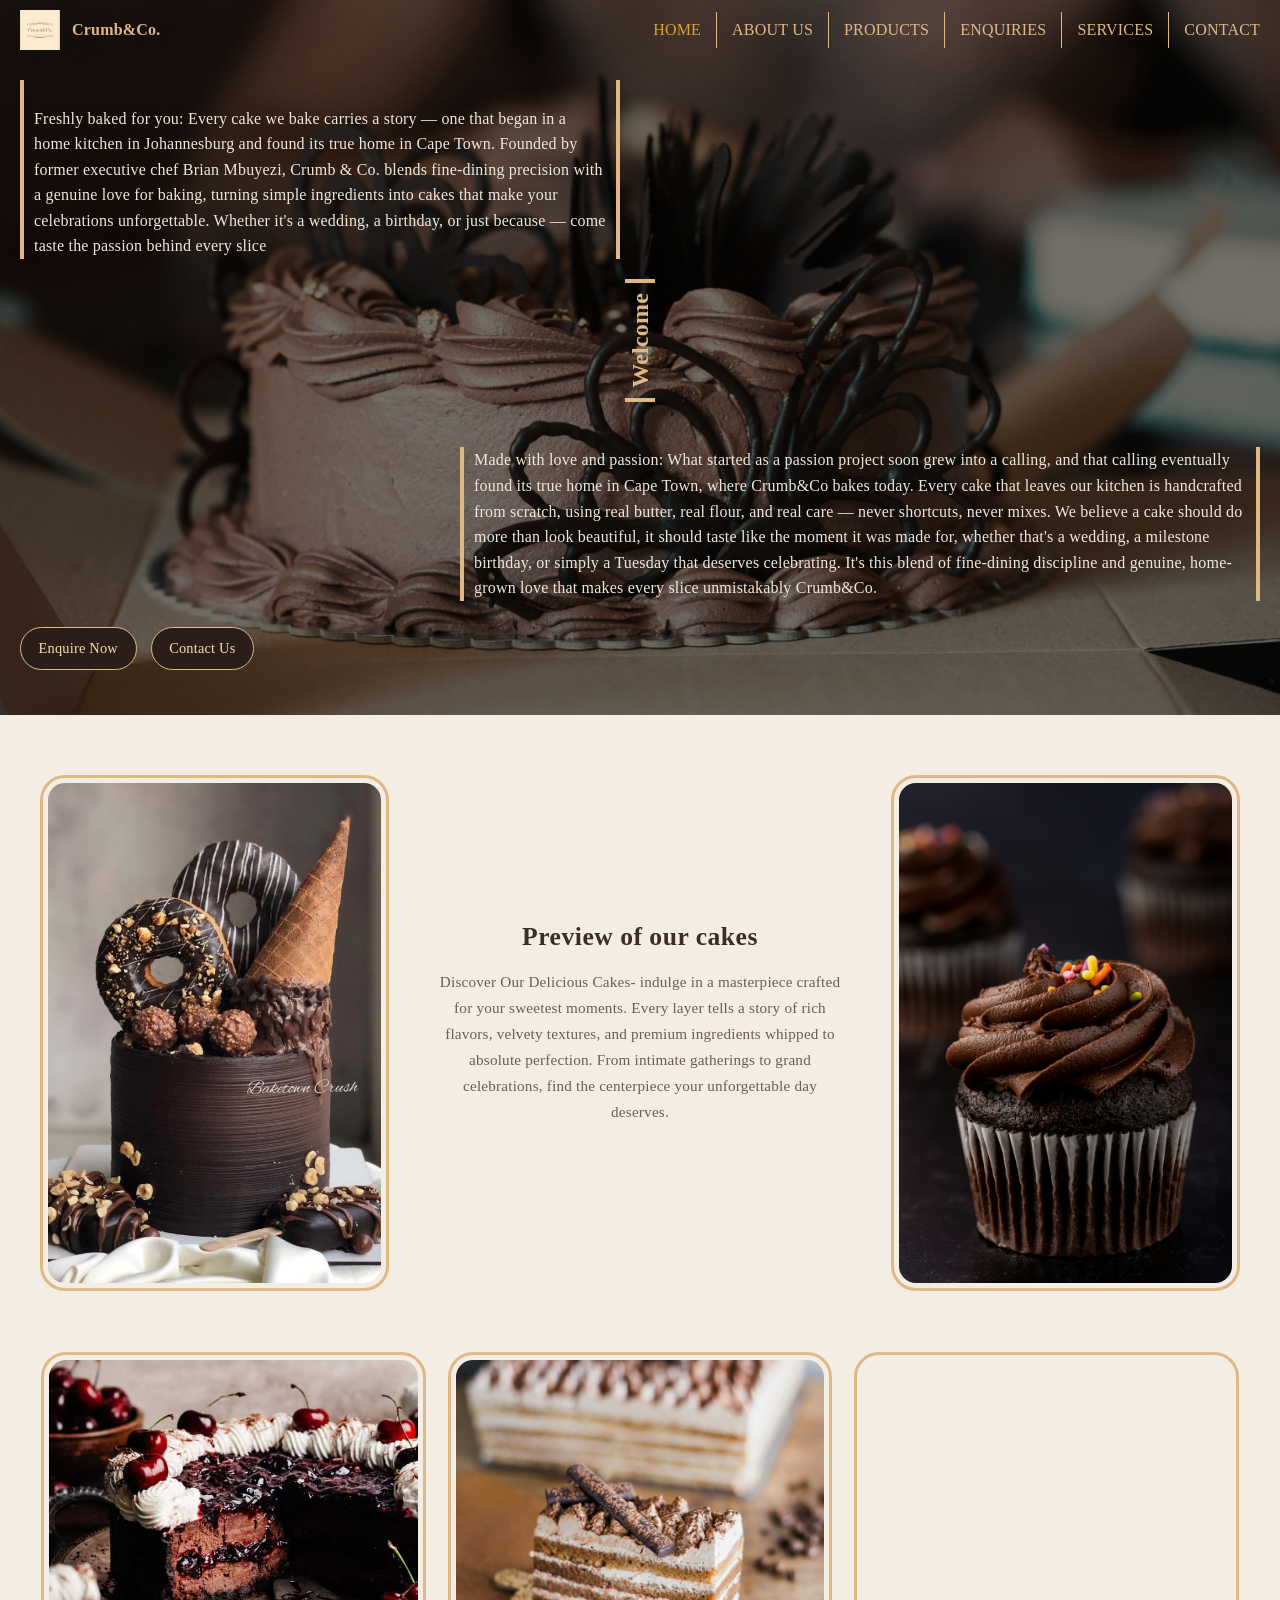
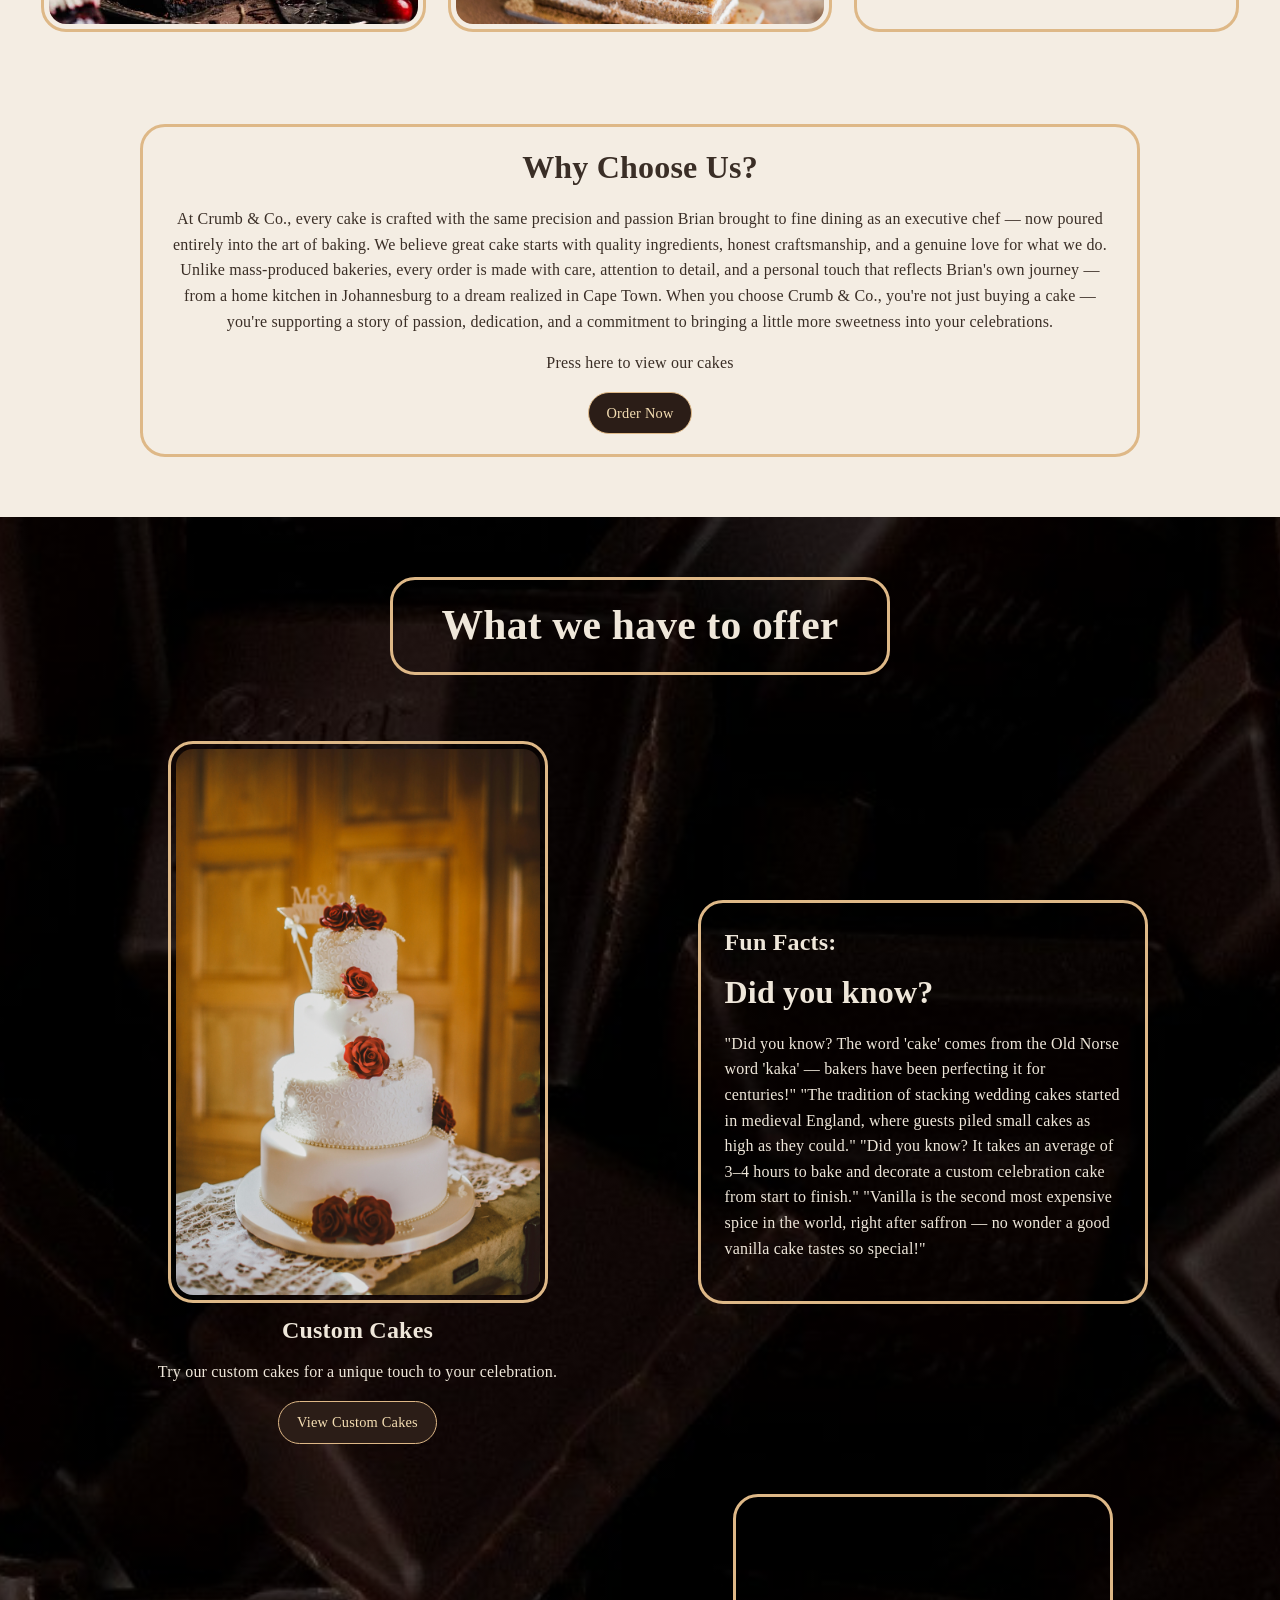
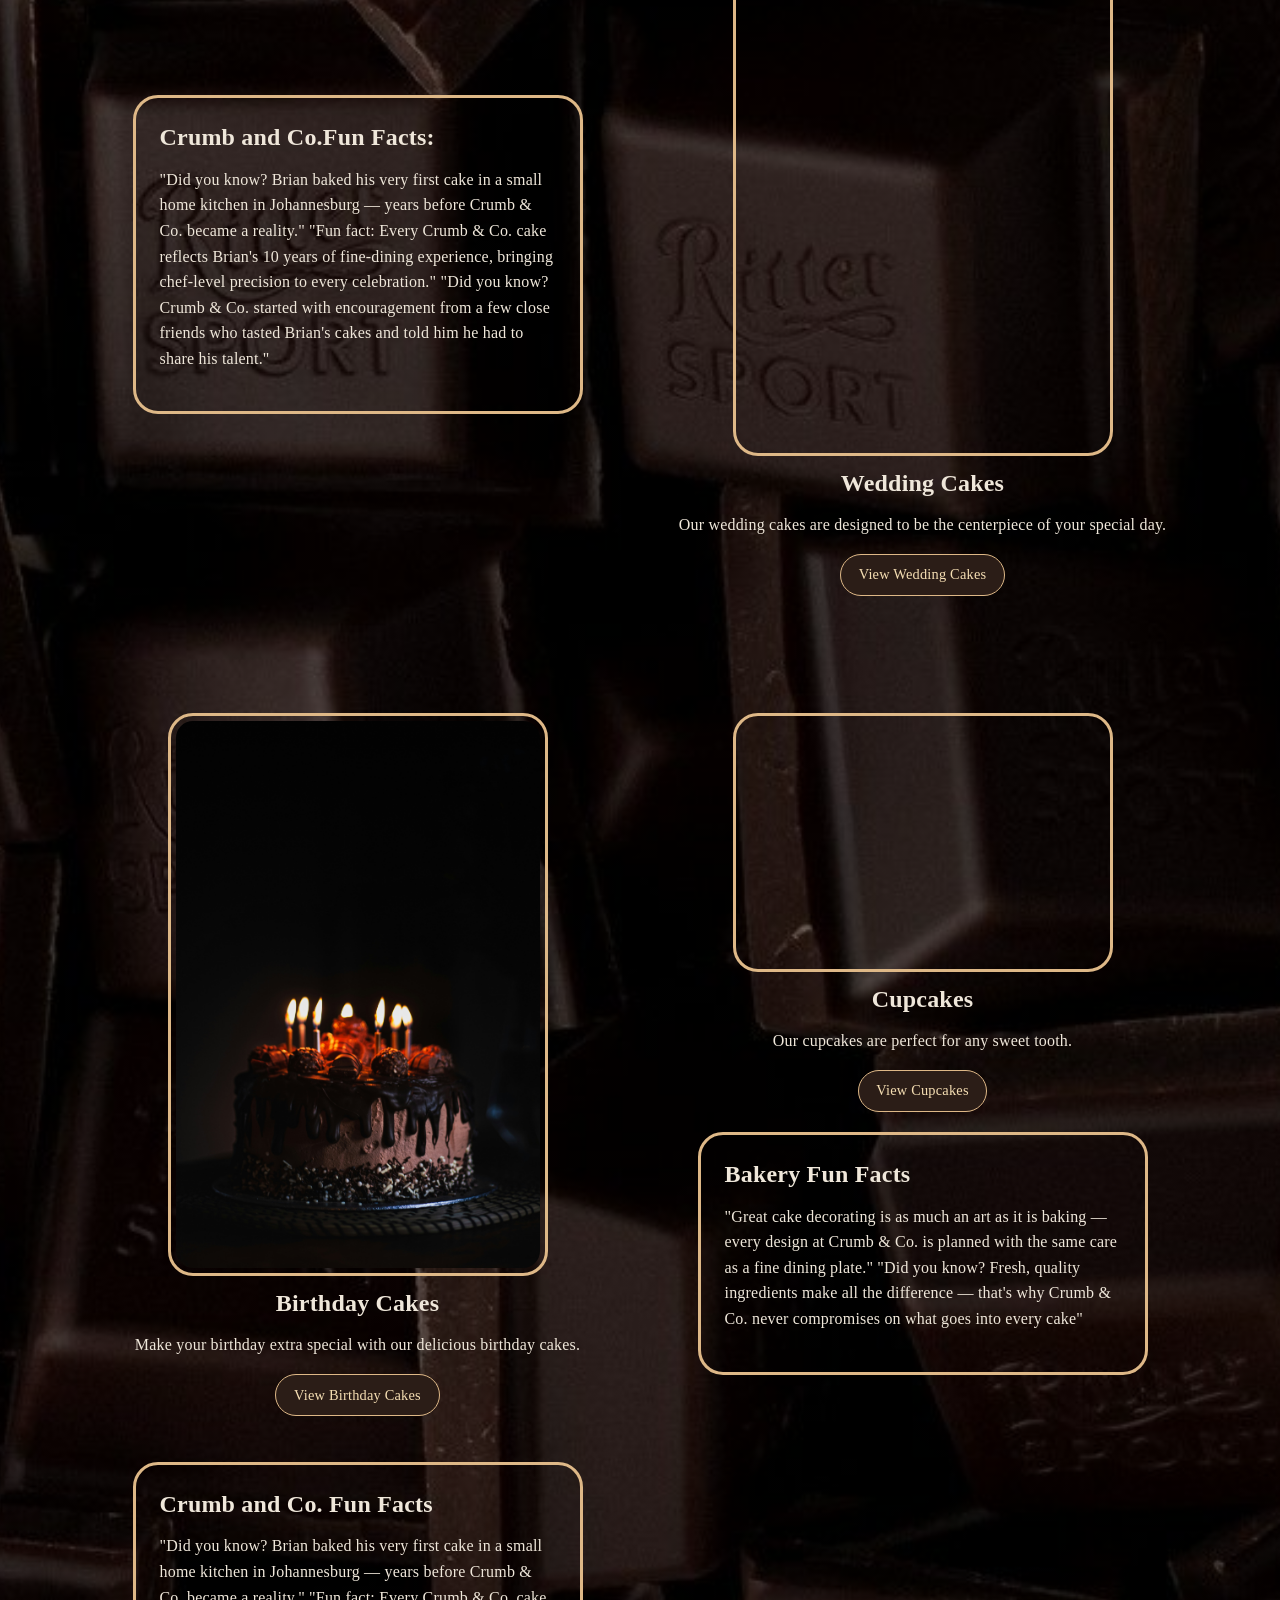
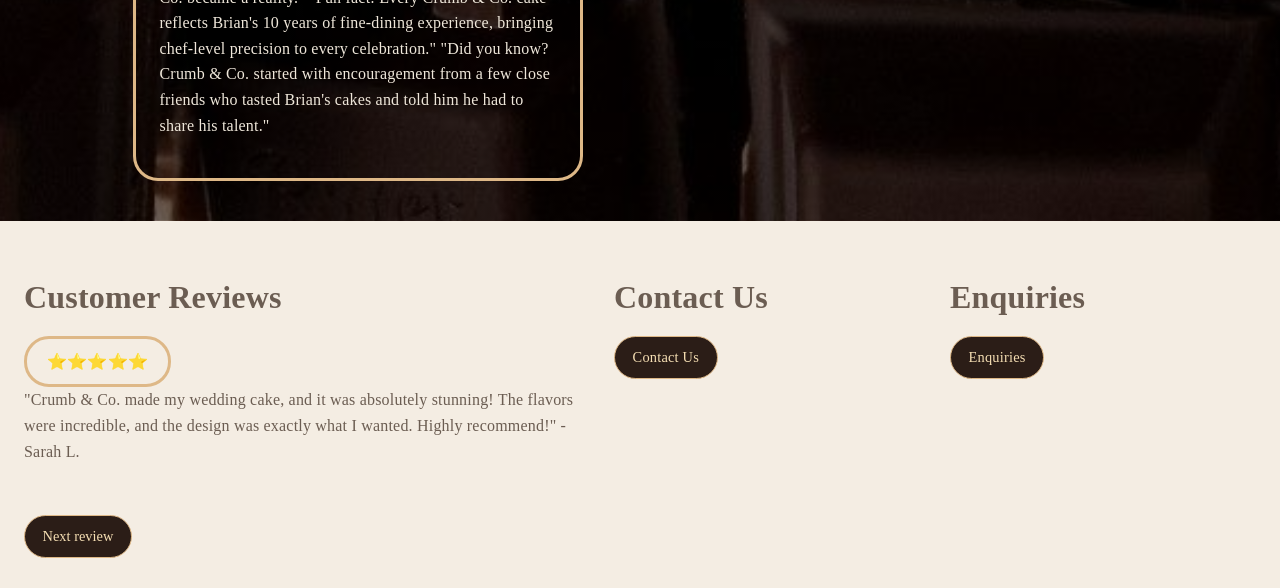
<file: index.html>
<!DOCTYPE html>
<html lang="en">
<head>
    <meta charset="UTF-8">
    <meta name="viewport" content="width=device-width, initial-scale=1.0">
    <meta name="description" content="Crumb &amp; Co. is a Cape Town cake bakery founded by chef Brian Mbuyezi. Handcrafted wedding, birthday and custom cakes and cupcakes, baked from scratch. Enquire today.">
    <meta property="og:title" content="Crumb &amp; Co. | Custom, Wedding &amp; Birthday Cakes in Cape Town">
    <meta property="og:description" content="Crumb &amp; Co. is a Cape Town cake bakery founded by chef Brian Mbuyezi. Handcrafted wedding, birthday and custom cakes and cupcakes, baked from scratch. Enquire today.">
    <meta property="og:type" content="website">
    <link rel="stylesheet" href="./assets/css/style.css">
    <title>Crumb &amp; Co. | Custom, Wedding &amp; Birthday Cakes in Cape Town</title>
    <script type="application/ld+json">
    {"@context":"https://schema.org","@type":"Bakery","name":"Crumb & Co.","description":"Cake bakery in Cape Town specialising in wedding, birthday and custom cakes and cupcakes.","telephone":"+27 123 456 789","email":"info@crumbandco.com","address":{"@type":"PostalAddress","streetAddress":"14 Kloof Street, Gardens","addressLocality":"Cape Town","postalCode":"8001","addressCountry":"ZA"},"openingHours":["Mo-Fr 09:00-17:00","Sa-Su 10:00-14:00"]}
    </script>
</head>
<body>
   <div class="Start-section">
    <div class="header-image">
        <header>
            <nav>
    <div class="logo-group">
        <img src="./assets/images/Crumb&CoLogo.png" alt="Crumb&Co logo" class="logo-image">
        <span class = "bakery-name">Crumb&Co.</span>
    </div>
    <button class="nav-toggle" type="button" aria-label="Toggle navigation menu" aria-expanded="false" aria-controls="nav-links">☰</button>
            <div class="nav-links" id="nav-links">
        <a href="./index.html">HOME</a>
        <a href="./pages/about.html">ABOUT US</a>
        <a href="./pages/products.html">PRODUCTS</a>
        <a href="./pages/enquire.html">ENQUIRIES</a>
        <a href="./pages/services.html">SERVICES</a>
        <a href="./pages/contact.html">CONTACT</a>
    </div>
</nav>
        </header>
        <main>
            <div class = "header-content">
                <h1 class="sr-only">Crumb &amp; Co. – Custom, Wedding and Birthday Cakes in Cape Town</h1>
                <p>
                    <br>
                    Freshly baked for you:
                    Every cake we bake carries a story — one that began in a home kitchen in Johannesburg and found its true home in Cape Town. 
                    Founded by former executive chef Brian Mbuyezi, Crumb & Co. blends fine-dining precision with a genuine love for baking, turning simple ingredients into cakes that make your celebrations unforgettable.
                    Whether it's a wedding, a birthday, or just because — come taste the passion behind every slice
                </p>
            </div>
            <div class = "heading-welcome">
                <h3 class = "heading" >Welcome</h3>
            </div>
            <br>
            <div class = "heading-content">
                <p class = "second-paragraph">
                    Made with love and passion: 
                    What started as a passion project soon grew into a calling, and that calling eventually found its true home in Cape Town, where Crumb&Co bakes today.
                    Every cake that leaves our kitchen is handcrafted from scratch, using real butter, real flour, and real care — never shortcuts, never mixes. We believe a cake should do more than look beautiful,
                    it should taste like the moment it was made for, whether that's a wedding, a milestone birthday, or simply a Tuesday that deserves celebrating. 
                    It's this blend of fine-dining discipline and genuine, home-grown love that makes every slice unmistakably Crumb&Co.
                    </p>
            </div>
            <div class = "heading-buttons">
                <a href = "./pages/enquire.html" class = "btn-enquire"> Enquire Now </a>
                <a href = "./pages/contact.html" class = "btn-contact"> Contact Us </a>
                </div>
                <br>
        </main>
    </div> <!-- closes header-image -->
</div>
        <div class = "container">
        <div class = "top-row-content">
            <div class = "image-container">
                <img src = "./assets/images/Chocolate_Cake_with donuts.jpg" alt="Chocolate cake with donuts" class="cake1" loading="lazy" decoding="async">
            </div>
            <div class = "hero-section-text-center">
            <span class = "heading-middle-text">
                <h3>Preview of our cakes</h3>
            <p>Discover Our Delicious Cakes-
               indulge in a masterpiece crafted for your sweetest moments. Every layer tells a story of rich flavors, velvety textures, and premium ingredients whipped to absolute perfection. From intimate gatherings to grand celebrations, find the centerpiece your unforgettable day deserves.
            </p>
            </span>
                </div>
                <div class = "image-container">
                <img src = "./assets/images/Chocolate_Cupcake.jpg" alt="Chocolate cupcake" class="cake2" loading="lazy" decoding="async">
                </div>
                </div>

                <div class = "bottom-row-image-container">
                <table>
                    <tr>
                        <td><img src = "./assets/images/Black Forest Cheesecake.jpg" alt="Black Forest cheesecake" class="cake3" loading="lazy" decoding="async"></td>
                        <td><img src = "./assets/images/anthony-espinosa-6iqpLKqeaE0-unsplash.jpg" alt="Decorated celebration cake" class="cake4" loading="lazy" decoding="async"></td>
                        <td><img src = "./assets/images/jr-r-90HdOlGbjck-unsplash.jpg" alt="Freshly baked cake from Crumb & Co." class="cake5" loading="lazy" decoding="async"></td>
                          </tr>
                </table>
                <br><br>

                <div class = "bottom-row-text">
                 <h2>Why Choose Us?</h2>
        <p>
           At Crumb & Co., every cake is crafted with the same precision and passion Brian brought to fine dining as an executive chef — now poured entirely into the art of baking.
           We believe great cake starts with quality ingredients, honest craftsmanship, and a genuine love for what we do.
           Unlike mass-produced bakeries, every order is made with care, attention to detail,
           and a personal touch that reflects Brian's own journey — from a home kitchen in Johannesburg to a dream realized in Cape Town.
           When you choose Crumb & Co., you're not just buying a cake — you're supporting a story of passion, dedication, and a commitment to bringing a little more sweetness into your celebrations.
        </p>
        <div class = "btn-container">
            <p>Press here to view our cakes</p>
            <a href = "./pages/products.html" class = "ordernow-btn"> Order Now</a>
            </div>
        </div>
            </div>
    </div> <!-- closes container -->

    <div class = "products-section">
        <h1>What we have to offer</h1>
        <br>
        <table>
            <tr>
                <td class = "product-data-first-row">
                <img src = "./assets/images/thomas-william-U7N6XFvTBjU-unsplash.jpg" class = "first cake" alt = "Custom Cakes" loading="lazy" decoding="async">
                <h3>Custom Cakes</h3>
                <p>Try our custom cakes for a unique touch to your celebration.</p>
                <a href = "./pages/products.html" class = "customcakes-btn">View Custom Cakes</a>
            </td>

                <td class = "fun-facts-section">
                    <div class = "fun-facts-border">
                <h3>Fun Facts:</h3>
                <h2>Did you know?</h2>
                <p>
                "Did you know? The word 'cake' comes from the Old Norse word 'kaka' — bakers have been perfecting it for centuries!"
                "The tradition of stacking wedding cakes started in medieval England, where guests piled small cakes as high as they could."
                "Did you know? It takes an average of 3–4 hours to bake and decorate a custom celebration cake from start to finish."
                "Vanilla is the second most expensive spice in the world, right after saffron — no wonder a good vanilla cake tastes so special!"
               </p>
               </div>
            </td>
                </tr>

                    <tr class="table-spacer-row">
                    <td colspan="2">

                     </td> <!-- This creates an empty bridge row -->
                    </tr>

                <tr>
                        <td class = "crumb-fun-facts">
                            <div class = "fun-facts-second-border">
                        <h3>Crumb and Co.Fun Facts:</h3>
                        <p>
                        "Did you know? Brian baked his very first cake in a small home kitchen in Johannesburg — years before Crumb & Co. became a reality."
                        "Fun fact: Every Crumb & Co. cake reflects Brian's 10 years of fine-dining experience, bringing chef-level precision to every celebration."
                        "Did you know? Crumb & Co. started with encouragement from a few close friends who tasted Brian's cakes and told him he had to share his talent."
                    </p>
                    </div>
                    </td>
                <td class = "product-data-second-row">
                <img src = "./assets/images/mads-eneqvist-Xb5c2x6wJPc-unsplash.jpg" alt = "Wedding Cakes" loading="lazy" decoding="async">
                <h3>Wedding Cakes</h3>
                <p>Our wedding cakes are designed to be the centerpiece of your special day.</p>
                <a href = "./pages/products.html" class = "weddingcakes-btn">View Wedding Cakes</a>
                </td>
                </tr>
                </table>
               
                <br><br><br>
                <div class = "product-data-bottom">
                    <div class = "first-bottom-content">
                <img src = "./assets/images/duncan-kidd-qSPxjNn7Uy8-unsplash.jpg" alt = "Birthday Cakes" width="400px" loading="lazy" decoding="async">
                <h3>Birthday Cakes</h3>
                <p>Make your birthday extra special with our delicious birthday cakes.</p>
                <a href = "./pages/products.html" class = "birthdaycakes-btn">View Birthday Cakes</a>
                <br>

                <div class = "bottom-text-facts-container">
                    <h3>Crumb and Co. Fun Facts</h3>
                <p>
                    "Did you know? Brian baked his very first cake in a small home kitchen in Johannesburg — years before Crumb & Co. became a reality."
                    "Fun fact: Every Crumb & Co. cake reflects Brian's 10 years of fine-dining experience, bringing chef-level precision to every celebration."
                    "Did you know? Crumb & Co. started with encouragement from a few close friends who tasted Brian's cakes and told him he had to share his talent."
                </p>
                </div>
                </div>
               

                <div class = "second-bottom-content">
                    <div class = "image-content">
                 <img src = "./assets/images/darko-trajkovic-IO4PaS3zYH0-unsplash.jpg" alt = "Cupcakes" width = "400px" loading="lazy" decoding="async">
                <h3>Cupcakes</h3>
                <p>Our cupcakes are perfect for any sweet tooth.</p>
                <a href = "./pages/products.html" class = "cupcakes-btn">View Cupcakes</a>
                        </div>
                <div class="bottom-text-second-facts-container">
                     <h3>Bakery Fun Facts</h3>
                    <p>
                    "Great cake decorating is as much an art as it is baking — every design at Crumb & Co. is planned with the same care as a fine dining plate."
                    "Did you know? Fresh, quality ingredients make all the difference — that's why Crumb & Co. never compromises on what goes into every cake"
                </p>
                </div>
                </div>
    </div>
    </div> <!-- closes products-section -->
    <br>

    <footer>
        <div class = "footer-content">
        <div class = "reviews">
            <h2>Customer Reviews</h2>
            <div class = "stars">
            <span>⭐⭐⭐⭐⭐</span>
            </div>
            <div id="reviews-list" class="reviews-list">
            <p>"Crumb & Co. made my wedding cake, and it was absolutely stunning! The flavors were incredible, and the design was exactly what I wanted. Highly recommend!" - Sarah L.</p>
            <p>"I ordered a custom birthday cake for my son's party, and it was a hit! The kids loved it, and the adults couldn't stop raving about how delicious it was." - Mark T.</p>
            <p>"The cupcakes from Crumb & Co. are to die for! Perfectly moist and beautifully decorated. I'll definitely be ordering again." - Emily R.</p>
            </div>
        </div>

            <div class = "contact">
                <h2>Contact Us</h2>
                <a href = "./pages/contact.html" class = "btn"> Contact Us </a>
            </div>

            <div class = "enquiries">
                <h2>Enquiries</h2>
                <a href = "./pages/enquire.html" class = "btn"> Enquiries </a>
                </div>
            </div>
    </footer>
    <script src="./assets/js/main.js" defer></script>
</body>
</html>
</file>
<file: assets/css/style.css>
/* ---------- 1. Tokens & reset ---------- */
:root {
  --heritage-olive: #6B7040;
  --burnt-terracotta: #B5502F;
  --alabaster-cream: #EFE7DA;
  --soft-oatmeal: #E4b5BE;
  --honey-gold: #D9A32B;
  --warm-esspresso: #4A3428;
  --Dark-brown: #2b1d17;
  --cream: #f4ede3;
  --ink: #3a2e26;
  --radius: 25px;
}

*, *::before, *::after { box-sizing: border-box; }
html { -webkit-text-size-adjust: 100%; scroll-behavior: smooth; }
body {
  margin: 0; padding: 0; width: 100%;
  overflow-x: hidden;
  font-family: Georgia, 'Times New Roman', serif;
  font-size: 1rem; line-height: 1.6; letter-spacing: .2px;
  color: var(--ink); background-color: var(--cream);
}
img { 
  max-width: 100%; height: auto; display: block;
 }
[hidden] { 
  display: none !important; 
}
.sr-only {
  position: absolute; width: 1px; height: 1px; margin: -1px; padding: 0;
  overflow: hidden; clip: rect(0 0 0 0); white-space: nowrap; border: 0;
}

/* ---------- 2. Typography (rem/clamp scale) ---------- */
h1, h2, h3, h4 { 
  line-height: 1.25; font-weight: 600; margin: 0 0 .6em;
 }
h1 { 
  font-size: clamp(1.8rem, 4vw, 2.6rem);
 }
h2 { 
  font-size: clamp(1.4rem, 3vw, 2rem);
 }
h3 { 
  font-size: clamp(1.15rem, 2.2vw, 1.5rem); 
}
h4 { 
  font-size: 1.15rem;
 }
p { 
  margin: 0 0 1em; 
}

/* ---------- 3. Header & navigation (all pages) ---------- */
.header-image, .products-header-image, .Enquires-header-image,
.About-header-image, .Services-header-image, .Contact-header-image {
  background-size: cover; 
  background-position: center; 
  background-repeat: no-repeat;
  width: 100%; position: relative; 
  display: flex; 
  flex-direction: column;
  color: var(--alabaster-cream);
}
.header-image { 
  min-height: 400px;
  background-image: linear-gradient(rgba(0,0,0,.5), rgba(0,0,0,.5)), url("../images/nygi-OSSkMJYU8Wc-unsplash.jpg");
 }
.products-header-image {
   min-height: 450px;
  background-image: linear-gradient(rgba(0,0,0,.5), rgba(0,0,0,.5)), url("../images/638666790934842203.jpg");
 }
.Enquires-header-image { 
  min-height: 450px;
  background-image: linear-gradient(rgba(0,0,0,.5), rgba(0,0,0,.5)), url("../images/🍂.jpg"); 
}
.About-header-image {
   min-height: 300px;
  background-image: linear-gradient(rgba(0,0,0,.5), rgba(0,0,0,.5)), url("../images/ulysse-pointcheval-1WmlAiYgnoI-unsplash.jpg"); 
}
.Services-header-image {
   min-height: 350px;
  background-image: linear-gradient(rgba(0,0,0,.5), rgba(0,0,0,.5)), url("../images/1050886894288883578.jpg");
 }
.Contact-header-image { 
  min-height: 350px;
  background-image: linear-gradient(rgba(0,0,0,.5), rgba(0,0,0,.5)), url("../images/🤍.jpg"); 
}

nav {
   display: flex; 
   align-items: center; 
   justify-content: space-between; 
   gap: 12px; 
   padding: 10px 20px; 
   position: relative; 
   z-index: 50;
   }

.logo-group { 
  display: flex; 
  align-items: center; 
  gap: 12px; 
}

.logo-image {
   width: 40px; 
   height: auto; 
   margin: 0; 
  }

.bakery-name { 
  color: burlywood; 
  font-weight: 600;
 }

.nav-links { 
  margin-left: auto;
   display: flex; 
  flex-wrap: wrap; 
  align-items: center;
   gap: 15px;
 }

.nav-links a { 
  color: burlywood;
   text-decoration: none; 
  padding: .3rem 0; 
  transition: color .3s ease;
 }

.nav-links a + a { 
  border-left: 1px solid burlywood; 
  padding-left: 15px; 
}

.nav-links a:hover, .nav-links a:focus-visible {
   color: var(--burnt-terracotta);
   }

.nav-links a[aria-current="page"] { 
  color: var(--honey-gold);
 }

.nav-toggle {
  display: none; 
  background: none; 
  color: burlywood; 
  cursor: pointer;
  border: 2px solid burlywood; 
  border-radius: 8px; 
  font-size: 1.4rem; 
  line-height: 1; 
  padding: .25rem .6rem;
}

a:focus-visible, button:focus-visible, input:focus-visible, select:focus-visible, textarea:focus-visible {
  outline: 3px solid var(--honey-gold); outline-offset: 2px;
}

/* Sub-page header titles */
.About-header-content, .Services-header-content, .Contact-header-content {
  width: min(300px, 80%); 
  margin: 50px auto 40px; 
  padding: 2px;
  border: 3px solid burlywood; 
  border-radius: 30px; 
  text-align: center; 
  color: burlywood;
}

.About-header-content h1, .Services-header-content h1, .Contact-header-content h1 {
   margin: .3rem 0;
   font-size: 1.6rem; 
  }

.Enquires-header-content, .pages-header-content {
  width: min(600px, 100%);
  margin: 40px auto 0; 
  padding: 0 16px;
  display: flex; 
  flex-direction: column; 
  align-items: center; 
  text-align: center; 
  color: burlywood;
}

.Enquires-header-content h1, .pages-header-content h1 { 
  margin: 15px 0 10px; 
}

.Enquires-header-content p, .pages-header-content p {
  border-radius: var(--radius);
   border: 3px solid burlywood;
    padding: 20px; 
    width: 100%; 
    max-width: 500px;
}

.header-logo { 
  text-align: center; 
}

.heading-symbol {
  width: 50px; 
  height: auto;
   margin: 0 auto 8px;
  filter: brightness(0) saturate(100%) invert(81%) sepia(35%) saturate(718%) hue-rotate(331deg) brightness(92%) contrast(89%);
}

/* ---------- Shared buttons ---------- */
.btn-enquire, .btn-contact, .ordernow-btn, .btn-Enquire, .customcakes-btn, .weddingcakes-btn,
.birthdaycakes-btn, .cupcakes-btn, .contact .btn, .enquiries .btn, .submit, .Send-Message, .btn-link {
  display: inline-block;
   padding: .55rem 1.1rem; 
   font: inherit; 
   font-size: .9rem;
  cursor: pointer;
  background-color: var(--Dark-brown); 
  color: wheat; 
  text-decoration: none;
  border: 1px solid burlywood; 
  border-radius: 100px;
  transition: background-color .3s ease, color .3s ease, transform .3s ease, box-shadow .3s ease;
}
.btn-enquire:hover, .btn-contact:hover, .ordernow-btn:hover, .btn-Enquire:hover, .customcakes-btn:hover,
.weddingcakes-btn:hover, .birthdaycakes-btn:hover, .cupcakes-btn:hover, .contact .btn:hover,
.enquiries .btn:hover, .submit:hover, .Send-Message:hover, .btn-link:hover {
  background-color: var(--heritage-olive);
  color: var(--alabaster-cream);
  transform: translateY(-3px);
  box-shadow: 0 6px 15px rgba(0,0,0,.4);
}

.btn-enquire:active, .btn-contact:active, .ordernow-btn:active, .btn-Enquire:active, .submit:active,
.Send-Message:active, .btn-link:active {
   transform: translateY(0); 
   box-shadow: none; 
  }

/* ---------- 4. Home page ---------- */
.header-content, .heading-content { 
  color: var(--alabaster-cream);
 }

.header-content { 
  padding: 0 20px;
 }

.header-content p, .heading-content {
  border-left: 4px solid burlywood;
  border-right: 4px solid burlywood;
  padding: 0 10px;
}

.header-content p { 
  max-width: 600px; 
  margin: 20px 0;
 }

.heading-welcome {
  width: 30px;
  margin: 20px auto;
  padding: 10px 0; 
  display: flex; justify-content: center; 
  align-items: center;
  border-top: 4px solid burlywood;
  border-bottom: 4px solid burlywood; 
  color: burlywood;
}

.heading { 
  writing-mode: vertical-rl; 
  transform: rotate(180deg); 
  margin: 0; 
}

.heading-content {
   max-width: 800px; 
   margin: 0 20px 0 auto;
   }

.heading-buttons { 
  display: flex; 
  flex-wrap: wrap; 
  gap: 14px; 
  padding: 10px 20px 20px;
 }

.container { 
  max-width: 1400px; 
  margin: 0 auto; 
  padding: 60px 40px; 
  background-color: var(--cream); 
  color: var(--ink);
 }

.top-row-content { 
  display: grid; 
  grid-template-columns: 1fr 1.3fr 1fr; 
  align-items: stretch; 
  gap: 24px; 
  margin-bottom: 60px;
 }

.image-container img, .bottom-row-image-container img {
  width: 100%; 
  height: 100%; 
  min-height: 240px; 
  object-fit: cover;
  border-radius: var(--radius); 
  border: 3px solid burlywood; 
  padding: 5px;
  transition: transform .5s cubic-bezier(.25, 1, .5, 1);
}

.image-container img:hover, .bottom-row-image-container img:hover { 
  transform: scale(1.04);
 }

.hero-section-text-center {
   display: flex; 
   align-items: center; 
   justify-content: center; 
   text-align: center; 
   padding: 0 24px; 
  }

.heading-middle-text h3 { 
  font-size: 1.6rem; 
  margin: 0 0 16px; 
  letter-spacing: .5px;
 }

.heading-middle-text p { 
  line-height: 1.7; 
  font-size: .95rem; 
  color: #6b5d52;
   margin: 0 0 20px;
   }

.bottom-row-image-container table, .bottom-row-image-container tbody {
   display: block; 
   width: 100%;
   }

.bottom-row-image-container tr {
   display: grid; 
   grid-template-columns: repeat(auto-fit, minmax(200px, 1fr));
    gap: 20px;
   }

.bottom-row-image-container td {
   display: block;
   }

.bottom-row-image-container img { 
  height: 280px;
 }

.bottom-row-text, .btn-container { 
  text-align: center; 
}

.bottom-row-text { 
  max-width: 1000px; 
  margin: 40px auto 0; 
  padding: 20px; 
  border: 3px solid burlywood; 
  border-radius: var(--radius);
 }

.products-section { 
  padding: 60px 20px 40px; 
  color: var(--alabaster-cream);
  background-image: linear-gradient(rgba(0,0,0,.5), rgba(0,0,0,.5)), url("../images/8796161764033486.jpg");
  background-size: cover; 
  background-position: center; 
  background-repeat: no-repeat;
 }

.products-section h1 {
  width: min(500px, 100%);
  margin: 0 auto; 
  padding: 20px; 
  text-align: center;
  border: 3px solid burlywood; 
  border-radius: var(--radius);
}

.products-section > table { 
  display: block; 
  width: min(1100px, 100%); 
  margin: 30px auto; 
}

.products-section > table tbody { 
  display: grid; 
  grid-template-columns: 1fr 1fr; 
  gap: 30px; 
}

.products-section > table tr {
   display: contents;
   }

.products-section > table td {
   display: flex; 
   flex-direction: column; 
   align-items: center; 
   justify-content: center; 
   text-align: center; 
   padding: 10px;
   }

.table-spacer-row { 
  display: none !important;
 }

.products-section img {
  width: 100%; 
  max-width: 380px;
  margin: 0 auto 12px;
  border: 3px solid burlywood;
  border-radius: var(--radius); 
  padding: 5px;
 }

.fun-facts-border, .fun-facts-second-border, .bottom-text-facts-container, .bottom-text-second-facts-container {
  width: 100%; 
  max-width: 450px; 
  margin: 20px auto 0; 
  padding: 24px; 
  text-align: left;
  border: 3px solid burlywood; border-radius: var(--radius);
}

.product-data-bottom { 
  display: grid; 
  grid-template-columns: 1fr 1fr; 
  gap: 30px; width: min(1100px, 100%); 
  margin: 0 auto; 
}

.first-bottom-content, .second-bottom-content { 
  text-align: center; 
  display: flex; 
  flex-direction: column; 
  align-items: center; 
}

.image-content { 
  display: flex; 
  flex-direction: column; 
  align-items: center;
 }

footer { 
  background-color: var(--cream);
 }

.footer-content {
   display: flex; 
   flex-wrap: wrap; 
   justify-content: space-between; 
   gap: 30px; 
   padding: 30px 24px; 
   color: #6b5d52; 
   max-width: 1400px; 
   margin: 0 auto;
   }

.reviews { 
  flex: 2 1 320px; 
  max-width: 560px; 
}

.contact, .enquiries { 
  flex: 1 1 160px; 
}

.reviews .stars { 
  display: inline-flex; 
  width: fit-content; 
  padding: 10px 20px; 
  border: 3px solid burlywood; 
  border-radius: var(--radius);
 }

.reviews-list { 
  min-height: 7.5em; 
  transition: opacity .4s ease;
 }

.reviews-list.fade {
   opacity: 0;
   }

.review-next { 
  margin-top: .5rem;
 }

/* ---------- 5. Products page ---------- */
.filter-bar { 
  display: flex; 
  flex-wrap: wrap; 
  justify-content: center; 
  gap: 12px; 
  width: min(900px, 92%); 
  margin: 0 auto 25px;
 }

.filter-bar input, .filter-bar select {
  padding: .6rem 1rem; 
  font: inherit; 
  color: var(--ink); 
  background: #fff;
  border: 2px solid burlywood; 
  border-radius: 30px;
}

.filter-bar input { 
  flex: 1 1 240px;
 }

.no-results { 
  text-align: center; 
  font-weight: 600; 
  margin: 20px 0;
 }

.product-category { 
  padding: 10px 0; 
}

.birthday-cakes {
   display: block; 
   width: min(900px, 95%); 
   margin: 0 auto 20px;
   }

.birthday-cakes tbody, .birthday-cakes tr {
   display: block;
   }

.birthday-cakes td { 
  display: flex; 
  flex-wrap: wrap; 
  justify-content: center; 
  gap: 15px; 
  padding: 7px;
 }

.birthday-cakes td[colspan] { 
  display: block; 
}

.content-isolation-box { 
  text-align: center; 
  max-width: 600px; 
  margin: 0 auto; 
  color: var(--warm-esspresso); 
}

.birthday-cakes img, .products-section2 img {
  width: 220px;
  max-width: 100%; 
  aspect-ratio: 1 / 1; 
  object-fit: cover;
  border-radius: var(--radius); 
  border: 3px solid burlywood; 
  padding: 5px;
  cursor: zoom-in; 
  transition: transform .3s ease;
}

.birthday-cakes img:hover, .products-section2 img:hover {
   transform: scale(1.04);
   }

.wedding-product-container, .custom-product-section, .cupcakes-product-setion {
  color: burlywood; 
  background-size: cover; 
  background-position: center; 
  background-repeat: no-repeat;
}

.wedding-product-container {
   background-image: linear-gradient(rgba(0,0,0,.5), rgba(0,0,0,.5)), url("../images/Chocolate\ raspberry\ cake🍒❤️🍰.jpg");
   }

.custom-product-section { 
  background-color: var(--Dark-brown);
 }

.cupcakes-product-setion { 
  background-image: linear-gradient(rgba(0,0,0,.5), rgba(0,0,0,.5)), url("../images/281543718152405.jpg");
 }

.products-section2 { 
  display: flex; 
  flex-wrap: wrap; 
  justify-content: center; 
  gap: 15px; 
  padding: 30px 15px; 
  text-align: center;
 }

.button-section { 
  width: 100%; 
  max-width: 500px; 
  margin: 10px auto; 
  padding: 12px; 
  border: 3px solid burlywood; 
  border-radius: 35px;
 }

/* ---------- 6. Forms ---------- */
.enquiry-form, .contact-form {
  width: 92%; max-width: 560px;
  margin: 40px auto;
  padding: 30px; 
  color: burlywood;
  border: 3px solid burlywood; 
  border-radius: var(--radius);
  background-image: linear-gradient(rgba(0,0,0,.5), rgba(0,0,0,.5)), url("../images/🥐.jpg");
  background-size: cover; 
  background-position: center; 
  background-repeat: no-repeat;
}

.personal-details, .cake-details, .pickup-delivery-time, .additional-info, .Customer-details { 
  margin-bottom: 20px; 
  text-align: left;
 }

.field { 
  margin-bottom: 1rem;
 }

.field label { 
  display: block; 
  margin-bottom: .35rem; 
  font-weight: 600; 
}

.field input, .field select, .field textarea {
  width: 100%;
   padding: .65rem .8rem; 
   font: inherit; 
   color: var(--ink);
  background: #fffaf2; 
  border: 2px solid transparent; 
  border-radius: 10px;
}

.field textarea { 
  resize: vertical; 
  min-height: 110px;
 }

.field input:focus, .field select:focus, .field textarea:focus {
   border-color: var(--honey-gold);
   }

.field.invalid input, .field.invalid select, .field.invalid textarea {
   border-color: #e4573d;
   }

.error-msg { 
  display: block; 
  min-height: 1.2em; 
  margin-top: .25rem; 
  font-size: .85rem; 
  color: #ffb4a2;
 }
 
.submit, .Send-Message { 
  min-width: 150px; 
  margin: 10px 0;
 }

.form-response {
  margin-top: 22px; 
  padding: 18px; 
  border: 2px solid burlywood; 
  border-radius: 15px;
  background: rgba(43,29,23,.88); 
  color: var(--alabaster-cream); 
  text-align: left;
}

.form-response.error { 
  border-color: #e4573d;
 }

.form-response h3 { 
  margin-top: 0;
 }

.form-response ul {
   padding-left: 1.2rem; 
   margin: 0 0 1em;
   }

.form-response pre { 
  white-space: pre-wrap; 
  word-wrap: break-word; 
  font: inherit; 
  background: rgba(0,0,0,.35);
   padding: 12px; 
   border-radius: 10px;
   }

.status-ok {
   color: #b9e4a0;
   }

.status-warn { 
  color: #ffd479;
 }

/* ---------- 7. About / Services / Contact ---------- */
.about-us-section, .services-container {
  width: 92%; 
  max-width: 760px; 
  margin: 40px auto; 
  padding: 30px; 
  color: burlywood;
  border: 3px solid burlywood; 
  border-radius: var(--radius);
  background-image: linear-gradient(rgba(0,0,0,.5), rgba(0,0,0,.5)), url("../images/39406565484307674.jpg");
  background-size: cover; 
  background-position: center;
}

figure { 
  margin: 20px 0; 
  text-align: center;
 }

figure img { 
  max-width: min(400px, 100%); 
  margin: 0 auto; 
  border-radius: 15px;
 }
 about-us-section figure img {
  transition: transform .4s ease, box-shadow .4s ease;
  position: relative;      /* lets the image sit above the text around it */
  z-index: 1;
}

.services-container ul { 
  list-style: none; 
  padding: 0; 
  margin: 0; 
}

.services-container li { 
  margin-bottom: .9rem;
 }

.services-container .filter-bar { 
  width: 100%; 
}

.contact-paragraph, .contact-info, .Address { 
  padding: 0 16px; 
  text-align: center; 
  color: var(--ink);
 }

.map { 
  width: min(1000px, 92%); 
  margin: 0 auto 40px;
 }

.map-container { 
  margin: 30px 0; 
}

#leaflet-map { 
  height: 450px; 
  border: 3px solid burlywood; 
  border-radius: var(--radius); 
  z-index: 0; 
}

.map-container iframe { 
  width: 100%; 
  max-width: 100%; 
  border: 3px solid burlywood; 
  border-radius: var(--radius);
 }
 
 @media (hover: hover) {    /* only on devices that have a mouse */
  .about-us-section figure img:hover {
    transform: scale(1.25);
    box-shadow: 0 12px 30px rgba(0, 0, 0, .6);
  }
}

.map-container figcaption { 
  margin-top: 8px; 
  color: var(--warm-esspresso); 
  font-weight: bold;
 }


/* ---------- 8. Interactive elements ---------- */
.accordion-btn {
  width: 100%; 
  display: flex; 
  justify-content: space-between; 
  align-items: center; 
  gap: 12px;
  padding: .8rem 1rem; 
  font: inherit; 
  font-weight: 600; 
  text-align: left; 
  cursor: pointer;
  color: burlywood; background: rgba(43,29,23,.7); border: 2px solid burlywood; border-radius: 15px;
  transition: background-color .3s ease;
}
.accordion-btn:hover { 
  background: rgba(107,112,64,.8);
 }

.accordion-btn::after { 
  content: "+"; 
  font-size: 1.4rem; 
  line-height: 1;
 }

.accordion-item.open .accordion-btn::after { 
  content: "\2212"; 
}

.panel { 
  display: none; 
  padding: .8rem 1rem 0;
 }

.accordion-item.open .panel { 
  display: block; 
  animation: fadeDown .35s ease;
 }

@keyframes fadeDown { 
  from { opacity: 0; transform: translateY(-8px); } to { opacity: 1; transform: none; } 
}

@keyframes fadeIn {
   from { opacity: 0; } to { opacity: 1; } 
  }

.lightbox {
  position: fixed; 
  inset: 0; 
  z-index: 1000; 
  padding: 20px; 
  background: rgba(0,0,0,.88);
  display: flex; 
  align-items: center; 
  justify-content: center; 
  animation: fadeIn .25s ease;
}

.lightbox img { 
  max-width: 92vw; 
  max-height: 82vh; 
  object-fit: contain; 
  border: 3px solid burlywood; 
  border-radius: 12px; 
}

.lightbox button {
  position: absolute; 
  background: var(--Dark-brown); 
  color: burlywood; 
  border: 2px solid burlywood;
  border-radius: 50%; 
  width: 46px; 
  height: 46px; 
  font-size: 1.4rem; 
  cursor: pointer;
}

.lightbox button:hover { 
  background: var(--heritage-olive);
 }

.lb-close { 
  top: 16px; 
  right: 16px; 
}

.lb-prev {
   left: 16px; 
  } 

  .lb-next {
     right: 16px; 
    }

.lb-prev, .lb-next { 
  top: 50%; transform: translateY(-50%);
 }

.reveal { 
  opacity: 0; 
  transform: translateY(24px); 
  transition: opacity .7s ease, transform .7s ease;
 }

.reveal.visible { 
  opacity: 1; 
  transform: none;
 }

@media (prefers-reduced-motion: reduce) {
  *, *::before, *::after { animation: none !important; transition: none !important; scroll-behavior: auto !important; }
  .reveal { opacity: 1; transform: none; }
}

/* ---------- 9. Responsive ---------- */
@media (max-width: 1024px) {
  .container { padding: 40px 24px; }
  .products-section > table tbody, .product-data-bottom { gap: 20px; }
}
@media (max-width: 900px) {
  .top-row-content { 
    grid-template-columns: 1fr; gap: 20px; margin-bottom: 40px;
   }

  .image-container img { 
    height: 300px;
   }

  .products-section > table tbody, .product-data-bottom { grid-template-columns: 1fr; }
  .heading-content { margin: 0 20px; }
}
@media (max-width: 768px) {
  .nav-toggle { display: block; }
  .nav-links {
    display: none; position: absolute; top: 100%; left: 0; right: 0; margin: 0;
    flex-direction: column; align-items: stretch; gap: 0; padding: 8px 20px 14px;
    background: rgba(43,29,23,.97); border-bottom: 3px solid burlywood;
  }
  .nav-links.open { display: flex; }
  .nav-links a, .nav-links a + a { padding: .8rem 0; border-left: 0; border-bottom: 1px solid rgba(222,184,135,.3); }
  .header-image { min-height: 0; }
  .enquiry-form, .contact-form, .about-us-section, .services-container { padding: 24px 18px; }
  #leaflet-map { height: 340px; }
}
@media (max-width: 480px) {
  body { font-size: .95rem; }
  .container { padding: 30px 14px; }
  .products-section { padding: 40px 12px 30px; }
  .header-content, .heading-buttons { padding-left: 14px; padding-right: 14px; }
  .heading-content { margin: 0 14px; }
  .btn-enquire, .btn-contact { flex: 1 1 auto; text-align: center; }
  .submit, .Send-Message { width: 100%; }
  .birthday-cakes img, .products-section2 img { width: 150px; }
  .bottom-row-image-container img { height: 220px; }
  .fun-facts-border, .fun-facts-second-border, .bottom-text-facts-container, .bottom-text-second-facts-container { padding: 16px; }
  .lb-prev { left: 6px; } .lb-next { right: 6px; }
}
@media (min-width: 1600px) {
  html { font-size: 18px; }
  .header-image { min-height: 520px; }
}
</file>
